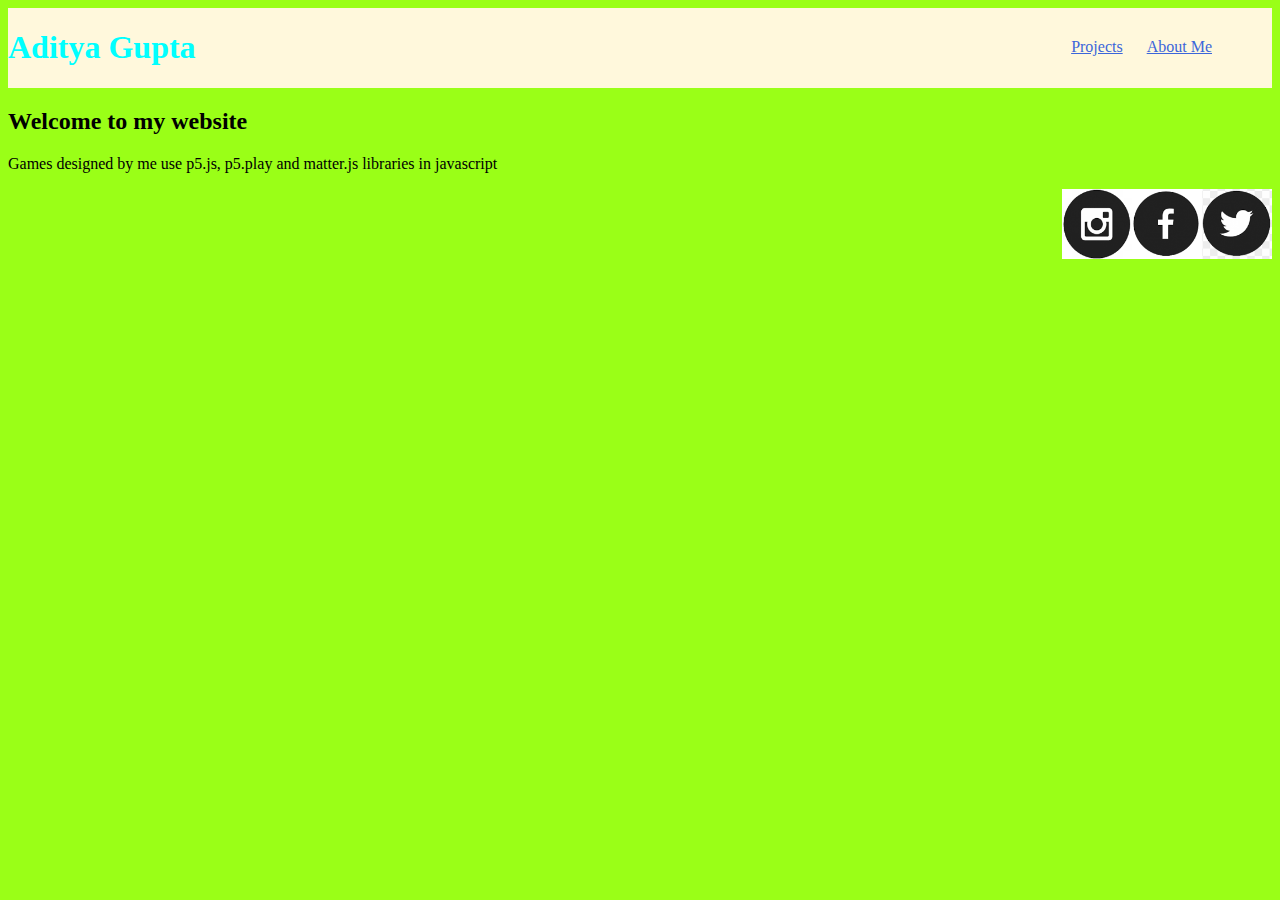
<file: index.html>
<!DOCTYPE html>
<html>
    <head>
        <title>My Portfolie Website</title>
        <link rel="stylesheet"
            type = "text/css"
            href = "style.css"/>
    </head>

    <body>
        <div class="Header">
        <h1>Aditya Gupta</h1>
        
        
        <div class="menu">
        <a href="projects.html">Projects</a>
        <a href="about.html">About Me</a>
        </div>
        </div>

        <h2>Welcome to my website</h2>

        <p>Games designed by me use p5.js, p5.play and matter.js libraries in javascript</p>
        <!--<a href="https://aditya00123.github.io/Virtual-Pet-Project-36/"><img src="Images/better owl.jpg" width=50 height = 50/></a>-->

        <div class="footer">
            <a href="#"><img src="Images/insta.png" width = 70 height = 70/></a>
            <a href="#"><img src="Images/fb.png" width = 70 height = 70/></a>
            <a href="#"><img src="Images/twitter.png" width = 70 height = 70/></a>
        </div>
        
    </body>

</html>
</file>
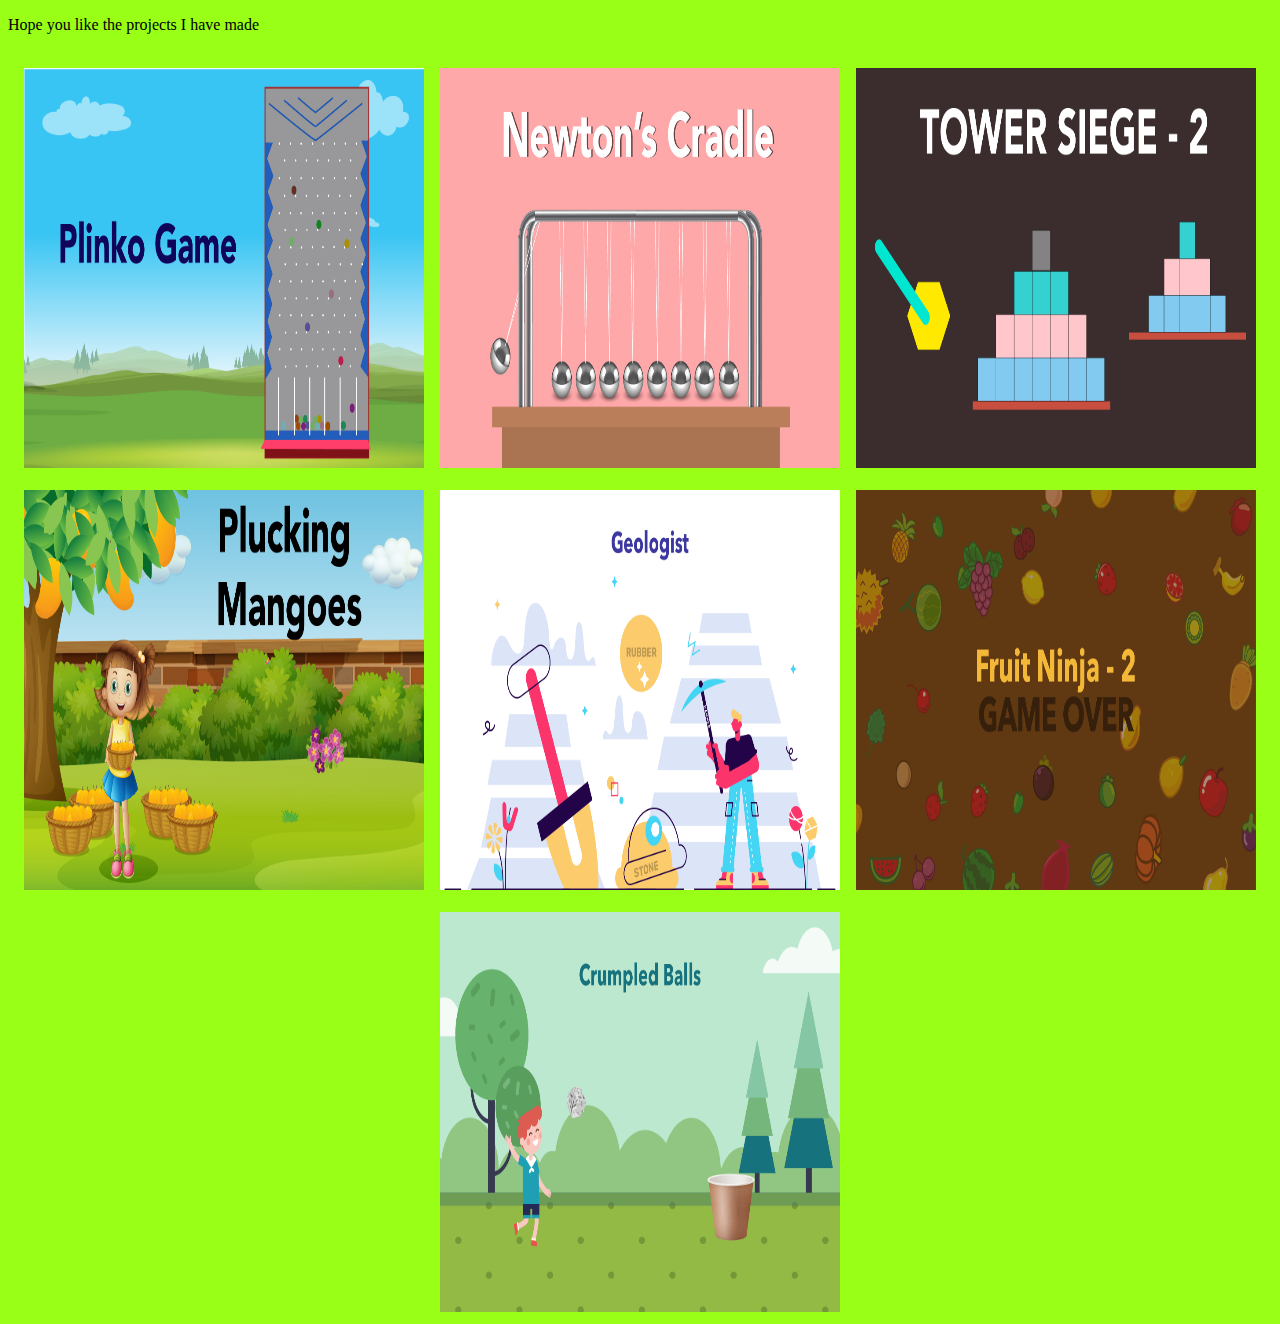
<file: projects.html>
<!DOCTYPE html>
<html>
    <head>
        <title>Here are my projects</title>

        <link rel="stylesheet"
            type = "text/css"
            href = "style.css"/>
    </head>
    

    <body>
        <p>Hope you like the projects I have made</p>
    <div class="grid">
        <div class="item">
        <br><a href="https://aditya00123.github.io/Project-31-Plinko-Game-Final/"><img src="Images/Plinko Game.jpg" width=400 height = 400/><p>Ball will automatically fall in the compartments</p></a>
        </div>
        <div class="item">
        <br><a href="https://aditya00123.github.io/Project-27-Newton-s-Cradle-Final/"><img src="Images/Newton's cradle.jpg" width=400 height = 400/><p>Press the Space Key.</p></a>
        </div>
        <div class="item">
        <br><a href="https://aditya00123.github.io/Project-30-Tower-Siege-2-Final/"><img src="Images/tower siege 2.jpg" width=400 height = 400/><p>Drag the Hexagon to shoot it.</p></a>
        </div>
        <div class="item">
        <br><a href="https://aditya00123.github.io/Project-28-Plucking-Mangoes/"><img src="Images/Plucking Mangoes.jpg" width=400 height = 400/><p>Drag the stone to shoot towards the mangoes</p></a>
        </div>
        <div class = "item">
        <br><a href="https://aditya00123.github.io/Project-24-Geologist-final/"><img src="Images/Geologist.png" width=400 height = 400/><p>Test different objects for their properties</p></a>
        </div>
        <div class ="item">
        <br><a href="https://editor.p5js.org/adi01/full/3X--1Djwj"><img src="Images/fruit ninja 2.png" width=400 height = 400/><p>Touch fruits with the knife but avoid the germs</p></a>
        </div>
        <div class='item'>
            <br><a href="https://aditya00123.github.io/Project-25-Trash-in-the-dustbin-final/"><img src="Images/Crumpled Balls.png" width=400 height=400><p>Press space key</p></a>
        </div>
    </div>
    </body>
</html>
</file>
<file: style.css>
h1{
    color:aqua;
}



.Header{
    background-color: cornsilk;
    
    display:flex;
    justify-content:space-between;
}

.grid {
    display:flex;
    flex-wrap:wrap;
    justify-content: space-evenly;
}

.footer {
    display:flex;
    justify-content: flex-end;
}

body {
    background-color: #9aff17;

}

.menu {
    margin-right:30px;
    padding:30px;
}

a {
    color: #3c66da
}

.menu a {
    margin-left:20px;
}

.item {
    position:relative;
}

.item p {
    position:absolute;
    top:50%;
    left:50%;
    transform: translate(-50%, -50%);
    opacity: 0;
    
}

.item:hover p {
    opacity:1;
    font-size: 30px;
}

.item:hover img {
    opacity:0.33;
}
</file>
